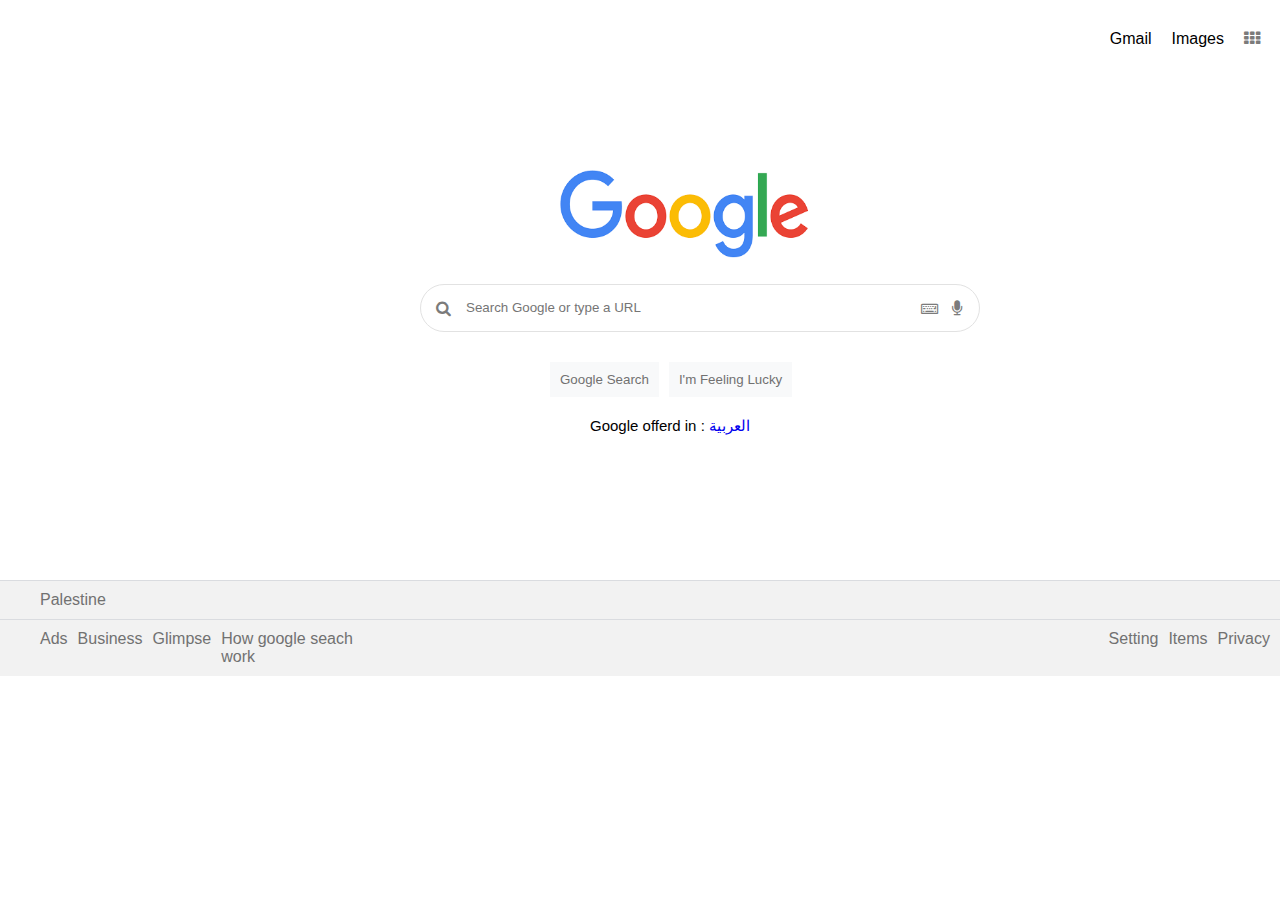
<file: project1/index.html>
<!DOCTYPE html>
<html lang="en">
<head>
    <meta charset="UTF-8">
    <meta name="viewport" content="width=device-width, initial-scale=1.0">
    <title> My First Project </title>
    <link rel="stylesheet" type="text/css" href="style.css">
    <link rel="shortcut icon" href="icon.png">
    <link rel="stylesheet" href="https://stackpath.bootstrapcdn.com/font-awesome/4.7.0/css/font-awesome.min.css">
</head>
<body> 
    <div class="navbar">
        <nav>
        <ul>
            <li>Gmail</li>
            <li>Images</li>
            <li><i class="fa fa-th" aria-hidden="true"></i></li>
        </ul>
        </nav>
    </div>
    <div class="search-box">
        <img src="google.png" title="google logo" alt="google" />
        <form>
            <i class="fa fa-search" aria-hidden="true"></i>
            <input type="search" placeholder="Search Google or type a URL">
            <div class="icons">
             <i class="fa fa-keyboard-o" aria-hidden="true"></i>
            <i class="fa fa-microphone" aria-hidden="true"></i>
            </div>
        </form>
        <div class="btns">
      <button>Google Search</button>
      <button>I'm Feeling Lucky</button>
        </div>
       <p>Google offerd in : <a href="#">العربية </a> </p>

    </div>
    <footer>
        <div class="country"> Palestine</div>
        <div class="lists">
            <ul class="left">
                <li>Ads</li>
                <li>Business</li>
                <li>Glimpse</li>
                <li>How  google  seach  work</li>
            </ul>
            <ul class="right">
                <li>Setting</li>
                <li>Items</li>
                <li>Privacy</li>
                 </ul>
        </div>

    </footer>
    
</body>
</html>
</file>
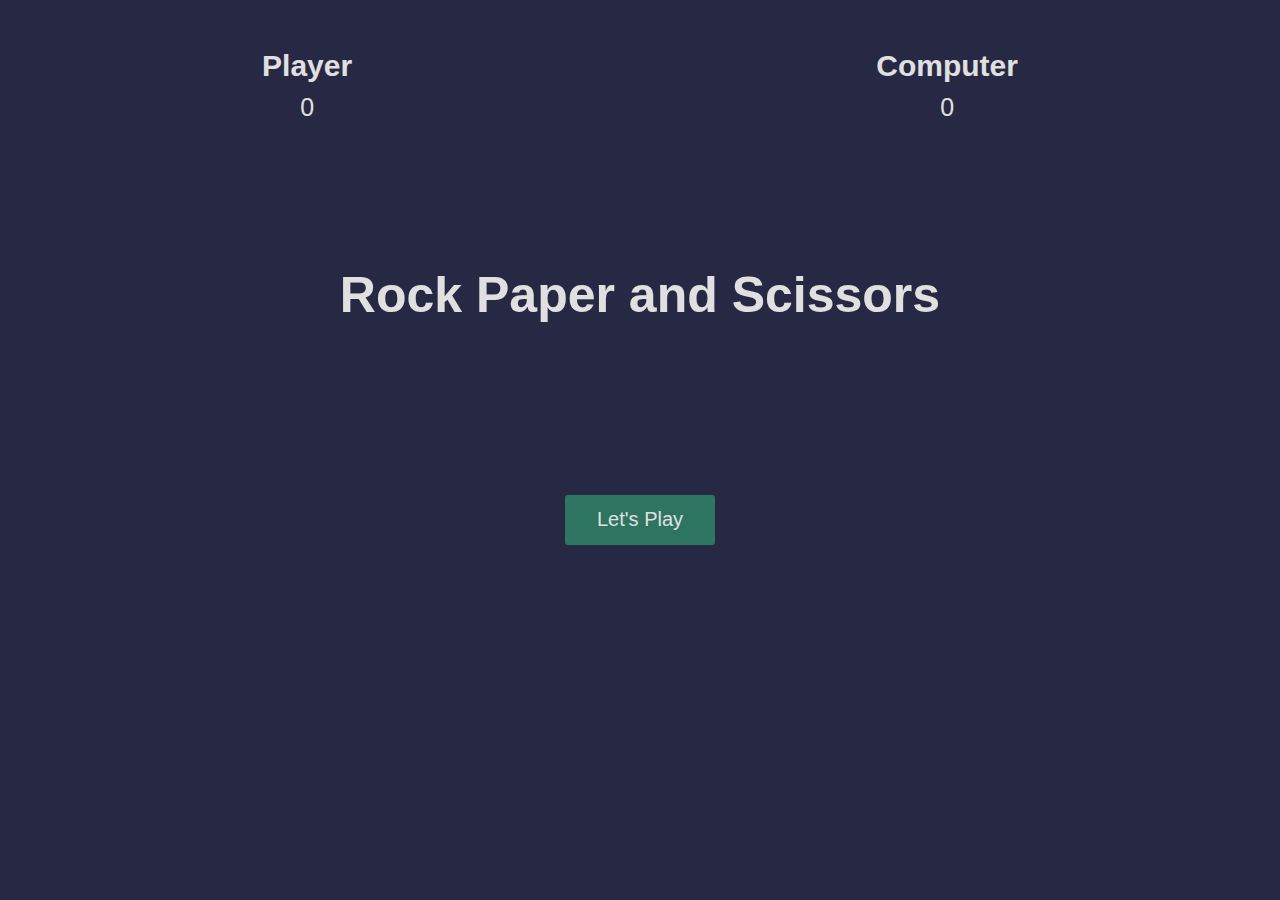
<file: project2/index.html>
<!DOCTYPE html>
<html lang="en">
  <head>
    <meta charset="UTF-8" />
    <meta name="viewport" content="width=device-width, initial-scale=1.0" />
    <meta http-equiv="X-UA-Compatible" content="ie=edge" />
    <link rel="stylesheet" href="style.css" />
    <title>Rock paper and scissors</title>
  </head>
  <body>            
           <!--  player and computer section  -->
    <section class="game">
      <div class="score">
        <div class="player-score">
          <h2>Player</h2>
          <p>0</p>
        </div>
        <div class="computer-score">
          <h2>Computer</h2>
          <p>0</p>
        </div>
      </div>

      <div class="intro">
        <h1>Rock Paper and Scissors</h1>
        <button>Let's Play</button>
      </div>

      <div class="match fadeOut">
        <h2 class="winner">Choose an option</h2>
        <div class="hands">
          <img class="player-hand" src="rock.png" alt="" />
          <img class="computer-hand" src="rock.png" alt="" />
        </div>
        <div class="player_choice">
          <button class="rock">rock</button>
          <button class="paper">paper</button>
          <button class="scissors">scissors</button>
        </div>
        <button id="again_btn"> Play Again</button>
      </div>
    </section>

    <script src="app.js"></script>
  </body>
</html>
</file>
<file: project1/style.css>
*{
    margin: 0;
    padding: 0;
    box-sizing: border-box;
}
body {
    font-family: Arial, Helvetica, sans-serif;
    height: 100vh;

}
.search-box{
    margin: 130px 0 0 420px;
}
.navbar nav {
    padding-top:30px;
   
}
.navbar nav ul {
    float: right;
    list-style: none;
    display: flex;
    flex-direction: row;
   
}
.navbar nav ul li{
    flex-basis: 8px;
    padding-right: 20px;
    cursor: pointer;
   
}
.navbar nav ul li:hover{
    text-decoration: underline
}
.navbar nav ul li i{
    color: #7B7B7B;
}
.navbar nav ul li i:hover{
    color: black;
}
.search-box img{
    margin-left: 140px;
    padding-top: 10px !important;
    margin-bottom: 20px;
    height: 100px;
    width: 250px;
    
}

.search-box form{
    padding: 10px;
    width: 560px;
    border-radius: 50px;
    border: 1px solid #E2E2E2;
    display: flex;
    margin-bottom: 30px;
}
.search-box form i{
    color: #7B7B7B;
    padding: 5px;
}
.search-box form input[type="search"]{
    outline: none;
    border: none;
    padding: 10px;
    width: 460px;
    height: 25px;
   
}
.search-box form input[type="search"]:focus::placeholder{
    opacity: 0;
    transition: .3s;
}
.search-box form:hover{
    box-shadow: 2px 2px  #E2E2E2;
}
.search-box form .icons{
    cursor: pointer;
}
footer{
    background-color: #F2F2F2;
   border-top: 1px solid #DADCE0 ;
    color:#717171 ;

}
.search-box .btns{
    display: flex;
    margin: 0 0 15px 130px ;
   
}
.search-box .btns button{
  border: none;
  outline: none;
  background: none;
  background-color:#F8F9FA ;
  padding: 10px;
  margin-right: 10px;
  color: #717171;
}
.search-box p{
    margin: 20px 0 145px 170px;
    font-size: 15px;
}
.search-box p a{
    text-decoration: none;
}
/* footer  */
footer .country{
    border-bottom: 1px solid #DADCE0 ;
    padding: 10px 0 10px 40px;
}
footer .lists {
    padding: 10px 0 10px 30px;
    display: flex;
}
footer .lists .right,
footer .lists .left{
   list-style: none;
   display: flex;
}
footer .lists .left{
  margin-right: 750px;
 justify-content: right;
} 
footer .lists .right  li {
    padding-right: 10px;
    float: right;
}
footer .lists .left li {
    padding-left: 10px;

}
</file>
<file: project2/style.css>
* {
    margin: 0;
    padding: 0;
    box-sizing: border-box;
  }
  
  section {
    height: 100vh;
    background-color: rgb(39, 41, 68);
    font-family: sans-serif;
  }
  
  .score {
    color: rgb(224, 224, 224);
    height: 20vh;
    display: flex;
    justify-content: space-around;
    align-items: center;
  }
  .score h2 {
    font-size: 30px;
  }
  .score p {
    text-align: center;
    padding: 10px;
    font-size: 25px;
  }
  
  .intro {
    color: rgb(224, 224, 224);
    height: 50vh;
    display: flex;
    flex-direction: column;
    align-items: center;
    justify-content: space-around;
    transition: opacity 0.5s ease;
  }
  
  .intro h1 {
    font-size: 50px;
  }
  .intro button,
  .match button {
    width: 150px;
    height: 50px;
    background: none;
    border: none;
    color: rgb(224, 224, 224);
    font-size: 20px;
    background: rgb(45, 117, 96);
    border-radius: 3px;
    cursor: pointer;
  }
      /* again button  */
  .match button {
    width: 150px;
    height: 50px;
    background: none;
    border: none;
    color: rgb(224, 224, 224);
    font-size: 20px;
    background: rgb(45, 117, 96);
    border-radius: 3px;
    cursor: pointer;
    margin: 50px;
      right:80px;
  }
  
  .match {
    position: absolute;
    top: 50%;
    left: 50%;
    transform: translate(-50%, -50%);
    transition: opacity 0.5s ease 0.5s;
  }
  .winner {
    color: rgb(224, 224, 224);
    text-align: center;
    font-size: 50px;
  }
  
  .hands,
  .player_choice {
    display: flex;
    justify-content: space-around;
    align-items: center;
  }
  
  .player-hand {
    transform: rotateY(180deg);
  }
  
  div.fadeOut {
    opacity: 0;
    pointer-events: none;
  }
  
  div.fadeIn {
    opacity: 1;
    pointer-events: all;
  }
  
  @keyframes shakePlayer {
    0% {
      transform: rotateY(180deg) translateY(0px);
    }
    15% {
      transform: rotateY(180deg) translateY(-50px);
    }
    25% {
      transform: rotateY(180deg) translateY(0px);
    }
    35% {
      transform: rotateY(180deg) translateY(-50px);
    }
    50% {
      transform: rotateY(180deg) translateY(0px);
    }
    65% {
      transform: rotateY(180deg) translateY(-50px);
    }
    75% {
      transform: rotateY(180deg) translateY(0px);
    }
    85% {
      transform: rotateY(180deg) translateY(-50px);
    }
    100% {
      transform: rotateY(180deg) translateY(0px);
    }
  }
  
  @keyframes shakeComputer {
    0% {
      transform: translateY(0px);
    }
    15% {
      transform: translateY(-50px);
    }
    25% {
      transform: translateY(0px);
    }
    35% {
      transform: translateY(-50px);
    }
    50% {
      transform: translateY(0px);
    }
    65% {
      transform: translateY(-50px);
    }
    75% {
      transform: translateY(0px);
    }
    85% {
      transform: translateY(-50px);
    }
    100% {
      transform: translateY(0px);
    }
  }
</file>
